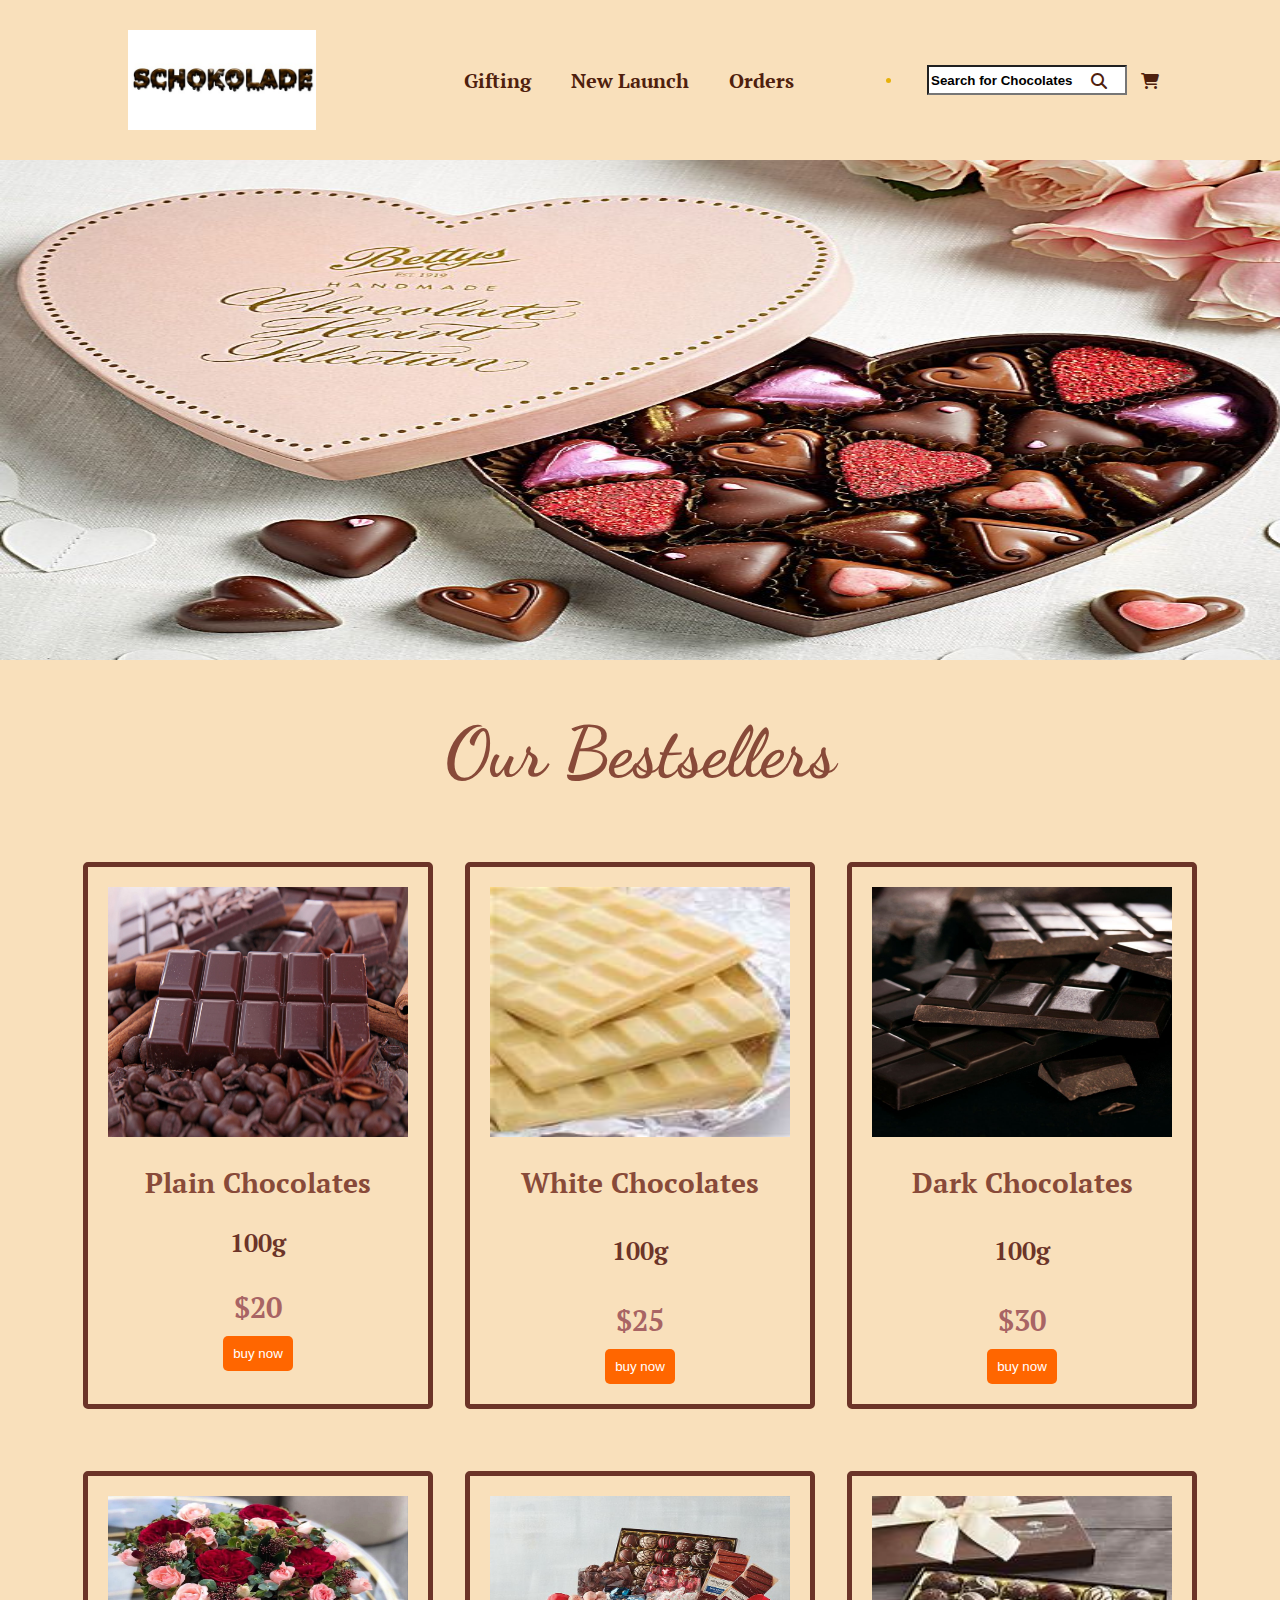
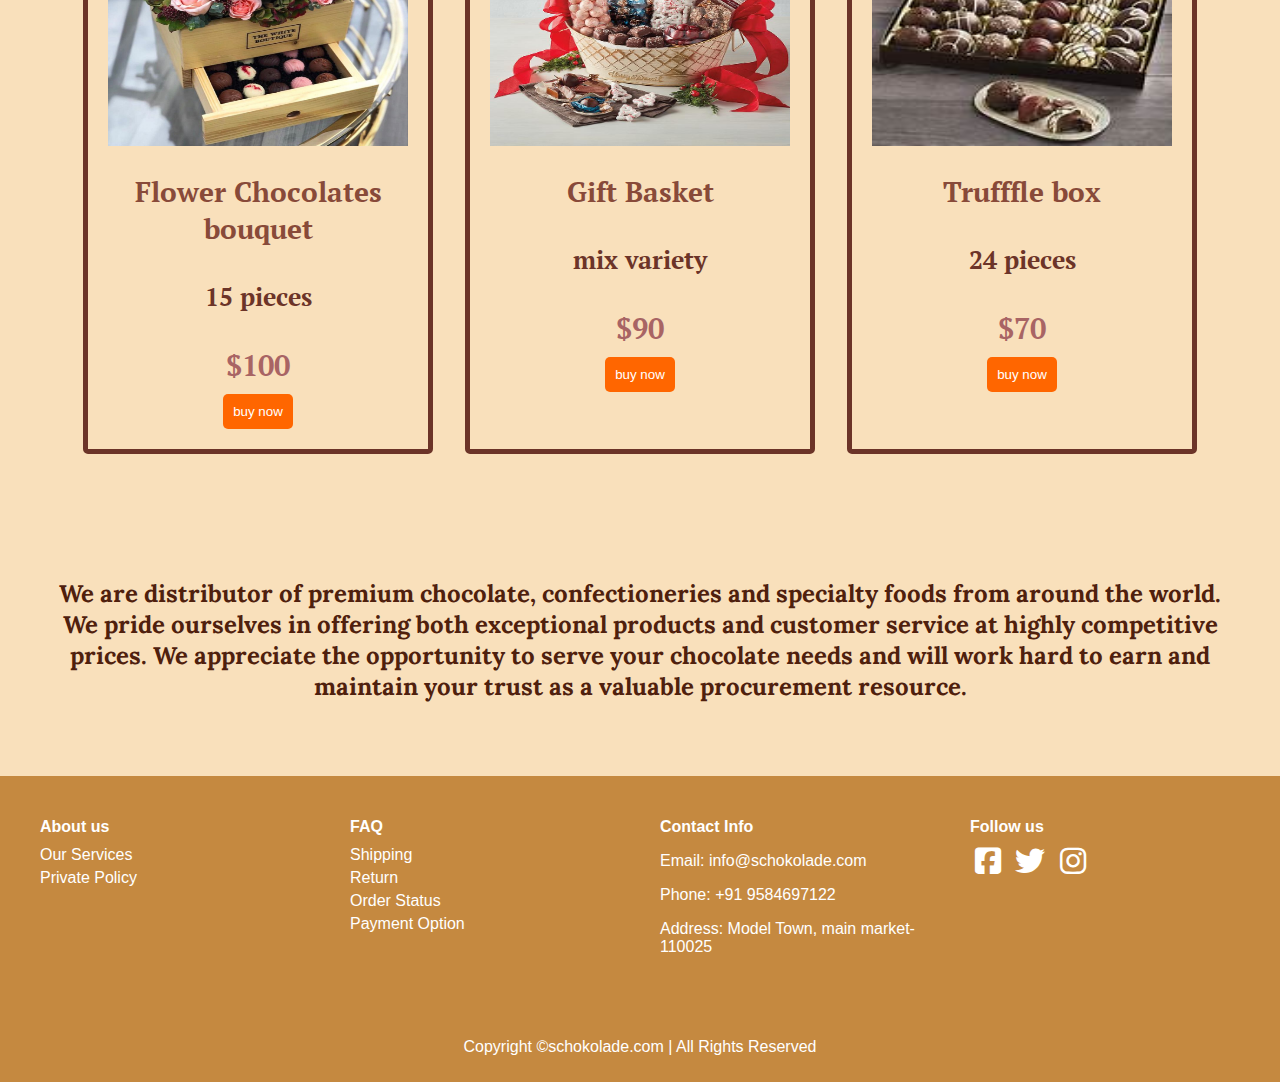
<file: Landing page/index.html>
<!DOCTYPE html>
<html lang="en">
<head>
  <meta charset="UTF-8">
  <meta name="viewport" content="width=device-width, initial-scale=1.0">
  <title>Chocolates</title>
  <link rel="stylesheet" href="style1.css">
  <link rel="stylesheet" type="text/css" href="https://cdnjs.cloudflare.com/ajax/libs/font-awesome/6.4.2/css/all.min.css">
</head>
<body>
  <header class="header">
    <img class="logo" src="logo1.jpg" alt="logo" height="100px">
    <div class="nav">
      <ul class="options">
        <li><a href="#">Gifting</a></li>
        <li><a href="#">New Launch</a></li>
        <li><a href="#">Orders</a></li>
      </ul>
    </div>
    <li class="search">
      <input type="search" placeholder="Search for Chocolates">
      <span class="fas fa-search"></span>
      <span class="fas fa-shopping-cart"></span>
    </li>
  </header>
  <div>
    <img class="home" src="heart1.jpg" alt="home page">
  </div>
  <h1 class="heading">Our Bestsellers</h1>
  <div class="chocolate">
    <div class="choco">
      <img class="image" src="simple c.jpg" alt="simple"/>
      <h2 class="c">Plain Chocolates</h3>
      <h3 class="qty">100g</h3>
      <h3 class="price">$20</h3>
      <button class="plan-button">buy now</a>
    </div>
    <div class="choco">
      <img class="image " src="white c.jpg" alt="white"/>
      <h2 class="c">White Chocolates</h3>
      <h4 class="qty">100g</h2>
      <h2 class="price">$25</h4>
      <button class="plan-button">buy now</a>
    </div>
    <div class="choco">
      <img class="image" src="dark c.jpg" alt="dark"/>
      <h2 class="c">Dark Chocolates</h3>
      <h4 class="qty">100g</h2>
      <h2 class="price">$30</h4>
      <button class="plan-button">buy now</a>
    </div>
    <div class="choco">
      <img class="image" src="flower c.jpg" alt="Chocolates bouquet"/>
      <h2 class="c">Flower Chocolates bouquet</h3>
      <h4 class="qty">15 pieces</h2>
      <h2 class="price">$100</h4>
      <button class="plan-button">buy now</a>
    </div>
    <div class="choco">
      <img class="image" src="basket.jpg" alt="Chocolates basket"/>
      <h2 class="c">Gift Basket</h3>
      <h4 class="qty">mix variety</h2>
      <h2 class="price">$90</h4>
      <button class="plan-button">buy now</a>
    </div>
    <div class="choco">
      <img class="image" src="truffle 1.jpg" alt="Chocolates truffle"/>
      <h2 class="c">Trufffle box</h3>
      <h4 class="qty">24 pieces</h2>
      <h2 class="price">$70</h4>
      <button class="plan-button">buy now</a>
    </div>
</div>
<p class="para">We are distributor of premium chocolate, confectioneries and specialty foods from around the world. 
  We pride ourselves in offering both exceptional products and customer service at highly competitive prices.
  We appreciate the opportunity to serve your chocolate needs and will work hard to earn and maintain your trust as a valuable procurement resource.
</p>
   

  <footer class="footer">
    <div class="footer-col">
      <h4>About us</h4>
      <ul>
        <li><a href="#">Our Services</a></li>
        <li><a href="#">Private Policy</a></li>
      </ul>
    </div>
    <div class="footer-col">
      <h4>FAQ</h4>
      <ul>
        <li><a href="#">Shipping</a></li>
        <li><a href="#">Return</a></li>
        <li><a href="#">Order Status</a></li>
        <li><a href="#">Payment Option</a></li>
      </ul>
    </div>
    <div class="footer-col">
      <h4>Contact Info</h4>
      <p>Email: info@schokolade.com</p>
      <p>Phone: +91 9584697122</p>
      <p>Address: Model Town, main market-110025</p>
    </div>
    <div class="footer-col">
      <h4>Follow us</h4>
      <div class="social-icons">
        <i class="fab fa-facebook-square"></i>
        <i class="fab fa-twitter"></i>
        <i class="fab fa-instagram"></i>
      </div>
    </div>
  </footer>
  <div class="footer-bottom">
    <p>Copyright &copy;schokolade.com | All Rights Reserved</p>
  </div>

</body>
</html>
</file>
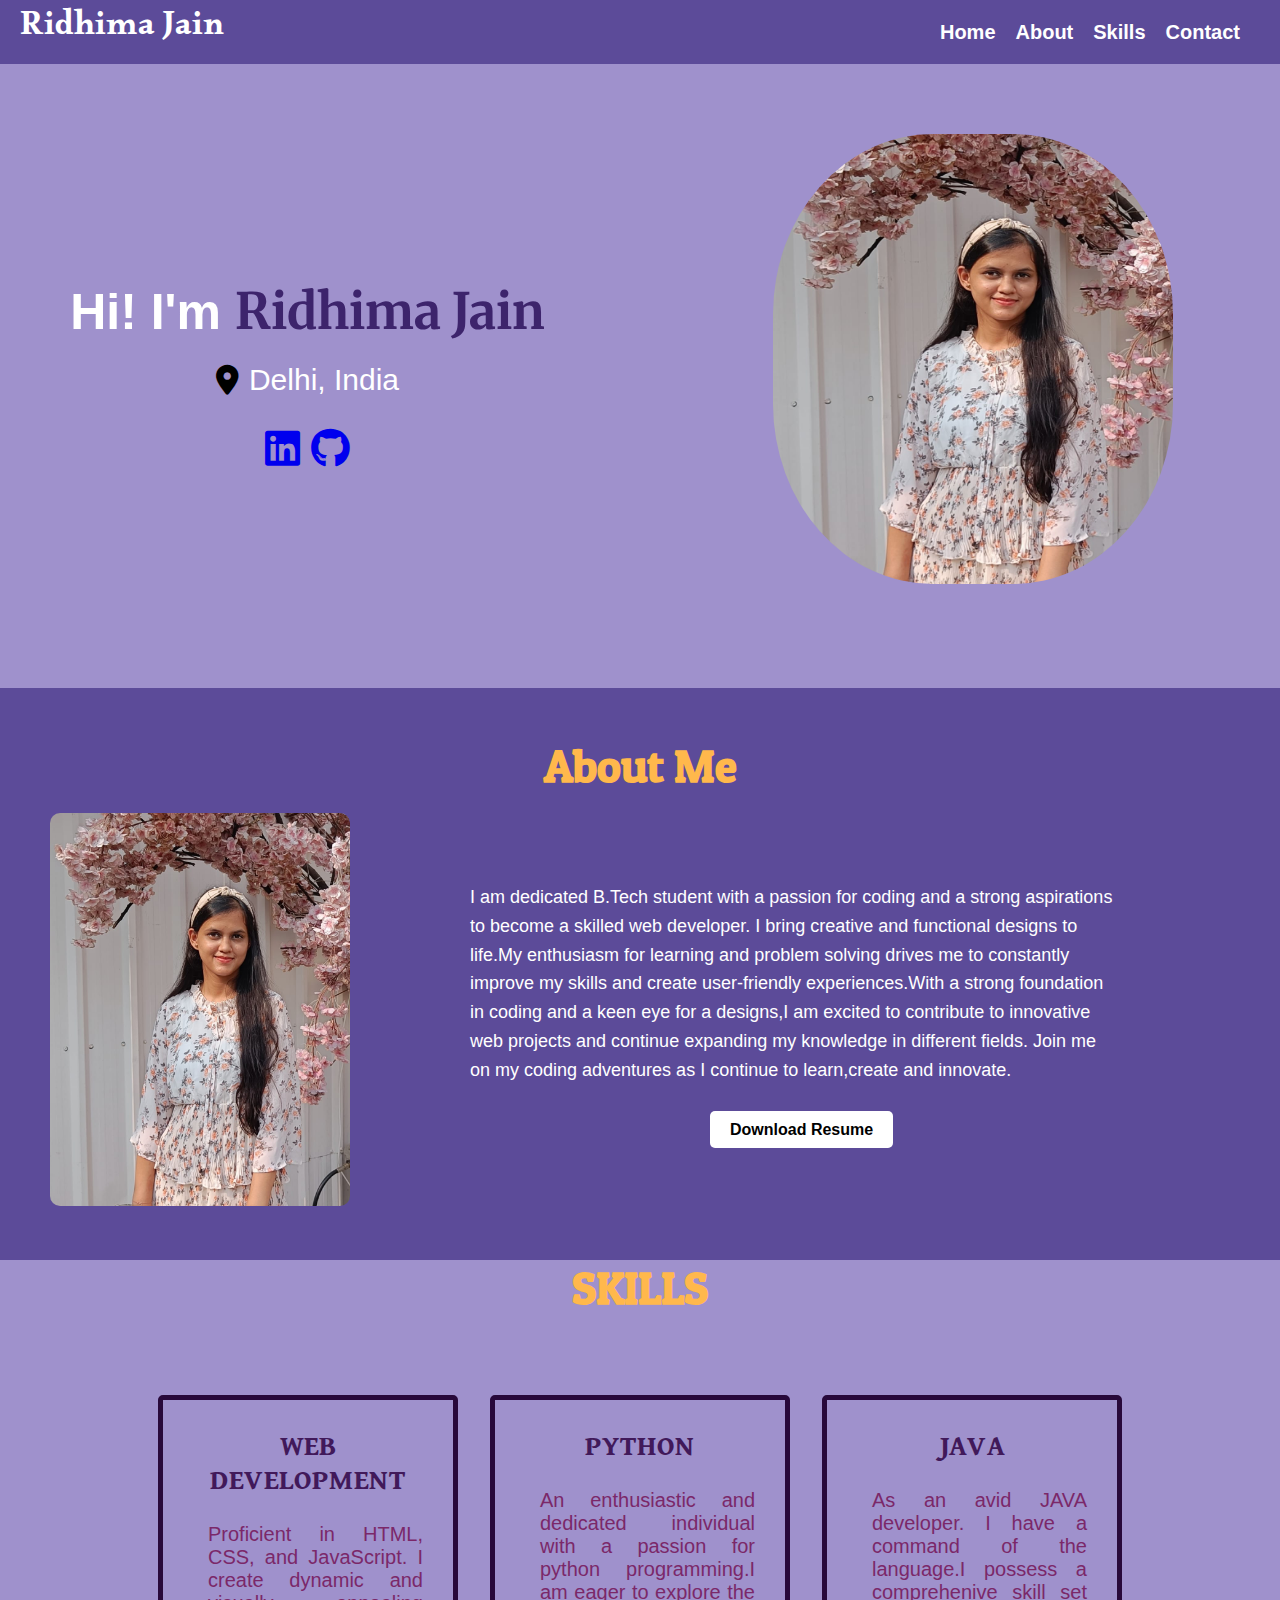
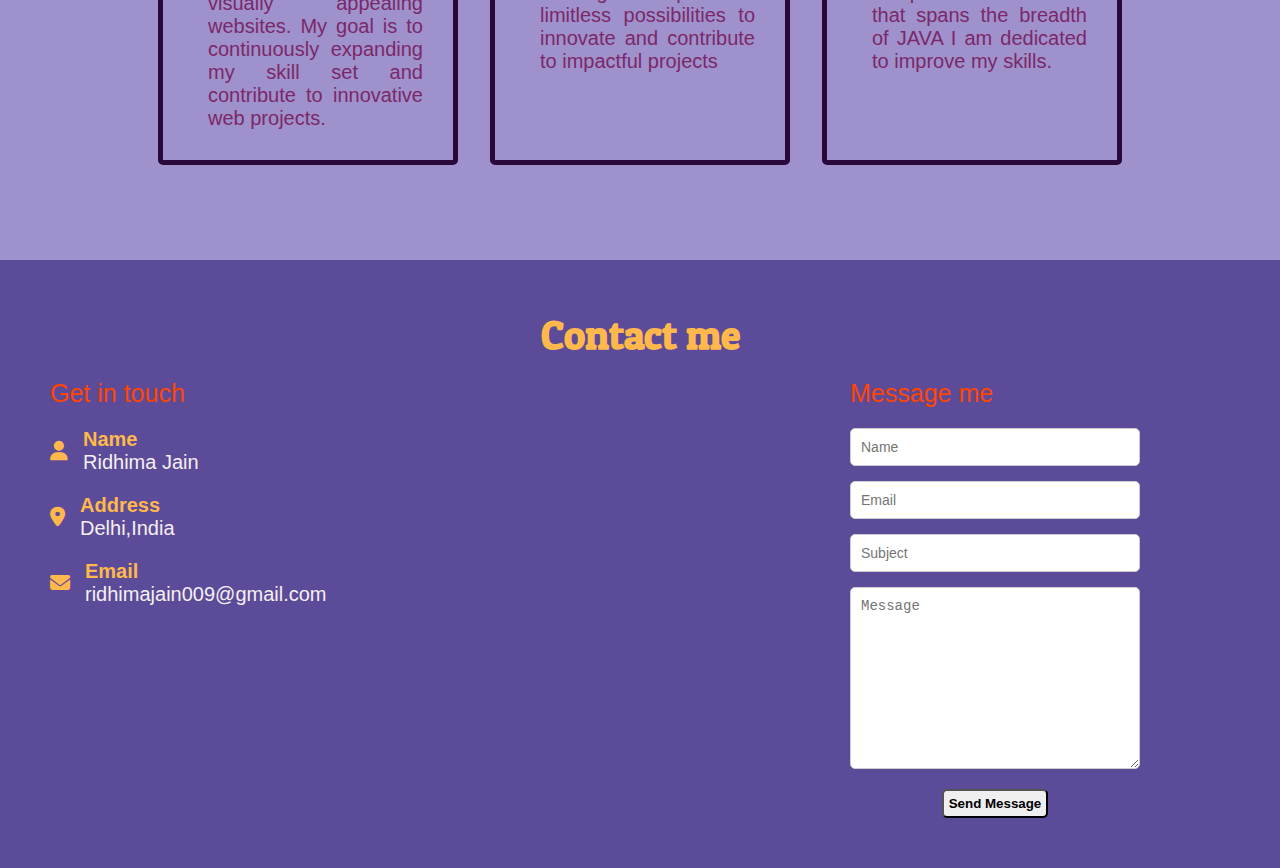
<file: Portfolio/index.html>
<!DOCTYPE html>
<html lang="en">
<head>
    <meta charset="UTF-8">
    <meta name="viewport" content="width=device-width, initial-scale=1.0">
    <title>Portfolio</title>
    <link rel="stylesheet" href="style3.css">
    <link rel="stylesheet" type="text/css" href="https://cdnjs.cloudflare.com/ajax/libs/font-awesome/6.4.2/css/all.min.css">
</head>
<body>
    <div class="nav-bar">
        <h2 class="logo">Ridhima Jain</h2>
        <ul class="options">
            <li><a href="#home">Home</a></li>
            <li><a href="#about">About</a></li>
            <li><a href="#my-skills">Skills</a></li>
            <li><a href="#contact">Contact</a></li>
        </ul>
    </div>

    <div class="home" id="home">
        <div class="home-text">
            <h1>Hi! I'm <span>Ridhima Jain</span></h1>
            <div class="home-details">
                <i class="fas fa-map-marker-alt"></i>
                <p>Delhi, India</p>
            </div>
            <div class="social-media">

                <a href="https://www.linkedin.com/in/ridhima-jain-b8165522b" target="_blank"><i
                    class='fab fa-linkedin'></i></a>
        
                <a href="https://github.com/Ridhima-Jain" target="_blank"><i class='fab fa-github'></i></a>
            </div>
        
            
        </div>
        <div class="images">
            <img src="photo.jpeg" class="girl" alt="girl">
        </div>
    </div>
    
    

    


    <div class="about" id="about">
        <h2 class="about-me">About Me</h2>
        <div class="images1">
            <img src="photo.jpeg" class="girl2" alt="girl">
            <div class="aboutme">
                <p>I am dedicated B.Tech student with a passion for coding and a strong aspirations to become a skilled web developer. 
                   I bring creative and functional designs to life.My enthusiasm for learning and problem solving drives me to constantly improve my skills and create user-friendly 
                   experiences.With a strong foundation in coding and a keen eye for a designs,I am excited to contribute to innovative web projects and continue expanding my knowledge in different fields.

                   Join me on my coding adventures as I continue to learn,create and innovate.
                </p>
                <div class="button-container">
                    <a href="" class="resume"
                    target="_blank">Download Resume</a>
                </div>
            </div>
        </div>
        
    </div>
    <div class="my-skills" id="my-skills">
        <h2 class="skills-heading">SKILLS</h2>
        <div class="skills" id="skills">
            <div class="skill">
                <h2 class="sub-heading">WEB DEVELOPMENT</h2>
                <p class="info"> Proficient in HTML, CSS, and JavaScript. I create dynamic and visually appealing websites. My goal is to continuously
                    expanding my skill set and contribute to innovative web projects.
                </p>
            </div>
            <div class="skill">
                <h2 class="sub-heading">PYTHON</h2>
                <p class="info">An enthusiastic and dedicated individual with a passion for python programming.I am eager to explore the limitless possibilities 
                    to innovate and contribute to impactful projects
                </p>
            </div>
            <div class="skill">
                <h2 class="sub-heading">JAVA</h2>
                <p class="info">As an avid JAVA developer. I have a command of the language.I possess a comprehenive skill set that spans the breadth of JAVA
                    I am dedicated to improve my skills.
                </p>
            </div>
        </div>
    </div>


    <footer class="footer">
        <h2 class="Contact" id="contact">Contact me</h2>
        <div class="footer-col">
            <div class="left">
                <div class="text">Get in touch</div>
                <div class="icons">
                    <div class="row">
                        <i class="fas fa-user"></i>
                        <div class="info">
                            <div class="head">Name</div>
                            <div class="title">Ridhima Jain</div>
                        </div>
                    </div>
                    <div class="row">
                        <i class="fas fa-map-marker-alt "></i>
                        <div class="info">
                            <div class="head">Address</div>
                            <div class="title">Delhi,India</div>
                        </div>
                    </div>
                    <div class="row">
                        <i class="fas fa-envelope"></i>
                        <div class="info">
                            <div class="head">Email</div>
                            <div class="title">ridhimajain009@gmail.com</div>
                        </div>
                    </div>
                </div>
            </div>
            <div class="right">
                <div class="text">Message me</div>
                <form action="#">
                    <div class="field-col">
                        <div class="field name">
                            <input type="text" placeholder="Name" required>
                        </div>
                        <div class="field email">
                            <input type="email" placeholder="Email" required>
                        </div>
                        <div class="field ">
                            <input type="text" placeholder="Subject" required>
                        </div>
                        <div class="field textarea">
                            <textarea cols="30" rows="10" placeholder="Message" required></textarea>
                        </div>
                        <div class="button">
                            <button type="submit" class="send">Send Message</button>
                        </div>

                    </div>
                </form>
            </div>
        </div>

</body>
</html>
</file>
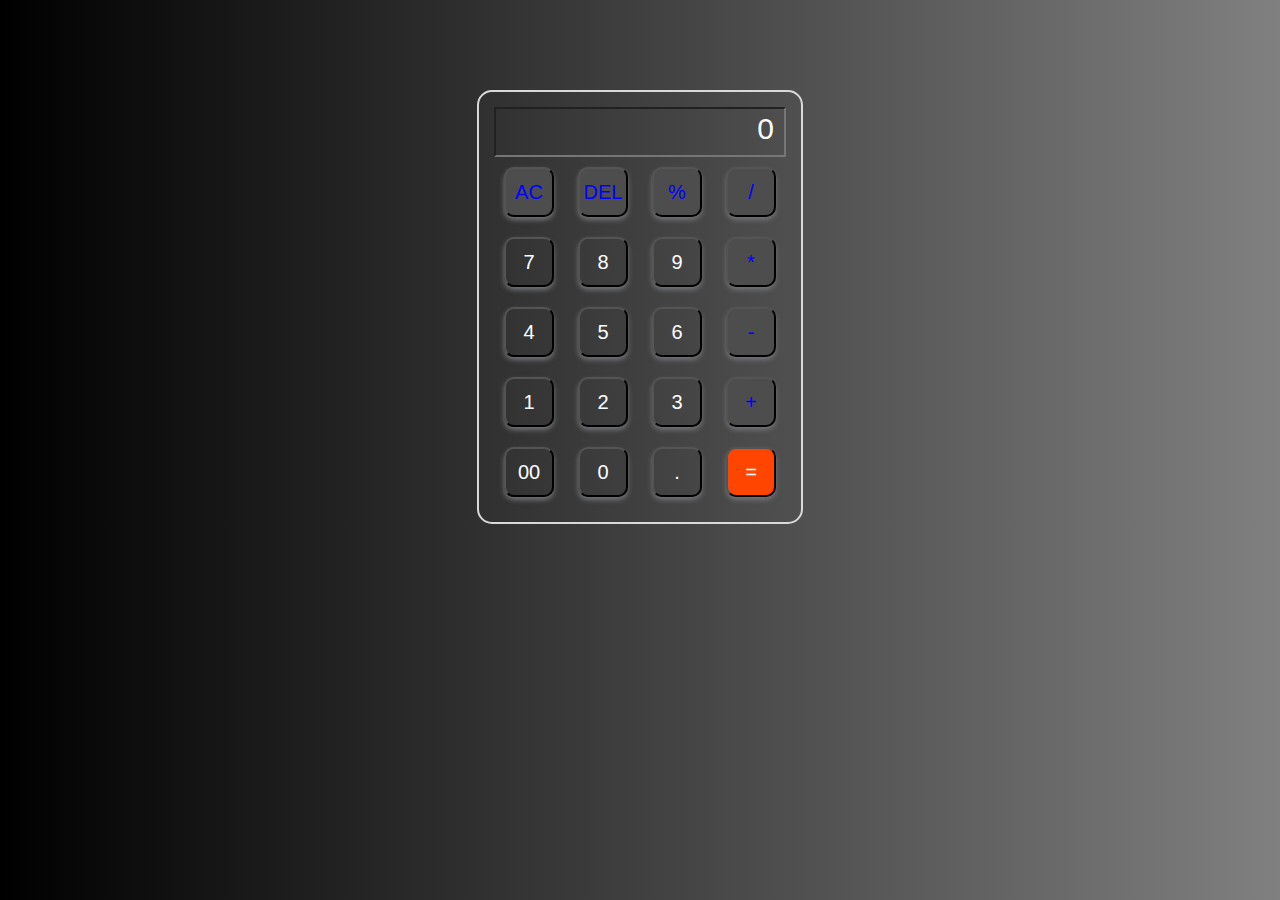
<file: Calculator/calculator.html>
<!DOCTYPE html>
<html lang="en">
<head>
    <meta charset="UTF-8">
    <meta name="viewport" content="width=device-width, initial-scale=1.0">
    <title>calculator</title>
    <link rel="stylesheet" href="style.css">
</head>
<body>
 <div class="calculator">
    <input type="text" placeholder="0" id="display">
    <div>
        <button class="signs">AC</button>
        <button class="signs">DEL</button>
        <button class="signs">%</button>
        <button class="signs">/</button>
    </div>
    <div>
        <button>7</button>
        <button>8</button>
        <button>9</button>
        <button class="signs">*</button>
    </div>
    <div>
        <button>4</button>
        <button>5</button>
        <button>6</button>
        <button class="signs">-</button>
    </div>
    <div>
        <button>1</button>
        <button>2</button>
        <button>3</button>
        <button class="signs">+</button>
    </div>
    <div>
        <button>00</button>
        <button>0</button>
        <button>.</button>
        <button class="equal">=</button>
    </div>
 </div>
 <script src="script.js"></script>   
</body>
</html>
</file>
<file: Landing page/style1.css>
@import url('https://fonts.googleapis.com/css2?family=Dancing+Script:wght@700&display=swap');
@import url('https://fonts.googleapis.com/css2?family=PT+Serif:ital@1&display=swap');
@import url('https://fonts.googleapis.com/css2?family=PT+Serif:wght@700&display=swap');
@import url('https://fonts.googleapis.com/css2?family=Lora:ital@1&display=swap');
body {
  background-color: #F9E0BB;
  margin: 0;
  padding: 0;
  font-family: sans-serif;
  color: #E7B10A;
}

header {
  display: flex;
  justify-content: space-between;
  align-items: center;
  padding: 30px 10%;
}

.logo {
  cursor: pointer;
}

.options {
  list-style: none;
  display: flex;
}

.options li {
  padding: 0 20px;
}

.options li a {
  color: #4F200D;
  font-size: 20px;
  font-weight: bold;
  text-decoration: none;
  transition: all 0.3s ease 0s;
  font-family: 'PT Serif', serif;
}

.options li a:hover {
  border: 2px solid #4F200D;
  padding: 5px 10px;
  background-color: #E7B10A;
  color: #4F200D;
}


.search {
  position: relative;
  padding: 2px 25px;
  border-radius: 5px;
  transition: all 0.3s ease 0s;
  cursor: pointer;
  height: 30px;
}

.search input {
  background-color: white;
  width: 200px;
  height: 30px;
  padding-right: 35px; 
}

.search input::placeholder {
  color: black;
  font-weight: bold;
}


.search .fa-search {
  position: absolute;
  top: 30%;
  right: 45px; 
  
  color: #4F200D;
  cursor: pointer;
}


.search .fa-shopping-cart {
  position: absolute;
  top: 30%;
  right: 1px; 
  color: #4F200D;
  cursor: pointer;
  width: 10px;
}


.home {
  height: 500px;
  width: 1348px;
}

.heading {
  text-align: center;
  color: #884A39;
  font-size: 70px;
  font-family: 'Dancing Script', cursive;
}

.chocolate {
  display: flex;
  flex-wrap: wrap;
  justify-content: center;
  gap: 2rem;
  padding: 20px;
}

.choco {
  display: inline-block;
  max-width: 300px;
  padding: 20px;
  border: 5px solid #6C3428;
  border-radius: 5px;
  text-align: center;
  margin-bottom: 30px;
  transition: transform 0.3s ease;
}

.choco:hover {
  transform: scale(1.05);
}

.image {
  width: 300px;
  height: 250px;
}

.c {
  font-size: 28px;
  font-weight: bold;
  margin-bottom: 10px;
  color: #884A39;
  font-family: 'PT Serif', serif;
}

.qty {
  font-size: 25px;
  font-family: 'PT Serif', serif;
  color: #6C3428;
}

.price {
  font-size: 29px;
  font-weight: bold;
  margin-bottom: 10px;
  font-family: 'PT Serif', serif;
  color: #A86464;
}

.plan-button {
  padding: 10px;
  background-color: #ff6600;
  color: #fff;
  border-radius: 5px;
  border: none;
  cursor: pointer;
}
.para{
  color: #4F200D;
  font-family: 'Lora', serif;
  font-weight: bolder;
  padding:50px;
  text-align: center;
  font-size: x-large;


}
.plan-button:hover {
  background-color: #E7B10A;
}

.footer {
  background-color: #C58940;
  color: white;
  padding: 20px;
  display: flex;
  flex-wrap: wrap;
  justify-content: space-between;
}

.footer-col {
  flex: 1;
  padding: 0 20px;
  margin-bottom: 20px;
}

.footer h4 {
  margin-bottom: 10px;
}

.footer ul {
  list-style: none;
  margin: 0;
  padding: 0;
}

.footer li {
  margin-bottom: 5px;
}

.footer a {
  color: white;
  text-decoration: none;
}

.footer a:hover {
  color: #ccc;
}

.footer-bottom {
  background-color: #C58940;
  color: white;
  text-align: center;
  padding: 10px;
}

.social-icons i {
  font-size: 30px;
  margin: 0 5px;
  color: white;
  cursor: pointer;
  transition: transform 0.3s ease;
}

.social-icons i:hover {
  transform: scale(1.2);
}
</file>
<file: Portfolio/style3.css>
@import url('https://fonts.googleapis.com/css2?family=Pacifico&family=Ruwudu:wght@600&display=swap');
@import url('https://fonts.googleapis.com/css2?family=Merriweather:ital@1&display=swap');
@import url('https://fonts.googleapis.com/css2?family=Patua+One&display=swap');
@import url('https://fonts.googleapis.com/css2?family=Dai+Banna+SIL&display=swap');
* {
    margin: 0;
    padding: 0;
    box-sizing: border-box;
}


body {
    font-family: Arial, sans-serif;
    
    color: #333;
}


.nav-bar {
    background-color: #5C4B99;
    color: white;
    display: flex;
    justify-content: space-between;
    align-items: center;
    padding: 5px 20px;
}

.logo {
    font-size: 34px;
    font-family: 'Ruwudu', serif;
    
}

.options {
    list-style: none;
    display: flex;
    font-size: 20px;
}

.options li {
    margin-right: 20px;
}

.options a {
    text-decoration: none;
    color: white;
    font-weight: bold;
}
.options li a:hover {
    
    color: #FFB84C;
  }

.home {
    display: flex;
    align-items: center;
    justify-content: center;
    padding: 100px 0;
    background-color: #9F91CC;
}

.home-text {
    flex: 1;
    text-align: center;
    margin-right: 50px;
}
.social-media{
    font-size: 40px;
    margin-top: 30px;
    gap: 20px;
}

.images {
    text-align: center;
    flex: 1;
}

.girl {
    width: 400px;
    height: 450px;
    border-radius: 40%;
    margin-top: -30px; 
}

.home h1 {
    font-size: 50px;
    margin-bottom: 20px;
    color: #fff;
}

.home span {
    font-family: 'Merriweather', serif;
    color: #3D246C;
}

.home-details {
    display: flex;
    align-items: center;
    justify-content: center;
    font-size: 30px;
    color: #fff;
    
}

.home-details i {
    color: black;
    margin-right: 10px;
    
}


.about {
    background-color: #5C4B99;
    padding: 50px;
    
    align-items: center;
    justify-content: space-between;
}
.about-me {
    font-size: 45px;
    margin-bottom: 20px;
    color: #FFB84C;
    text-align: center; 
    font-family: 'Patua One', cursive;
}


.images1 {
    flex-basis: 40%;
    text-align: left;
    display: inline-flex;
    gap: 120px;
}

.girl2 {
    width: 100%;
    max-width: 300px;
    height: auto;
    border-radius: 10px;
   
}


.aboutme {
    flex-basis: 55%;
    font-size: 18px;
    line-height: 1.6;
    color:white;
    text-align: left;
    flex: wrap;
    margin-top: 70px;
    row-gap: 50px;
    margin-bottom: 2px;
    
}

.resume {
    display: inline;
    background-color: white;
    color: black;
    font-weight: bolder;
    padding: 10px 20px;
    border-radius: 5px;
    text-decoration: none;
    margin-left: 240px;
    margin-bottom: 10px;
    font-size: 16px;
    transition: background-color 0.3s;
}
.button-container {
    margin-top: 30px; /* Adjust this value to change the gap */
}
.resume:hover {
    background-color: #D27685;
}

.my-skills{
    background-color:#9F91CC;
    height: 600px;
    

}
.skills-heading {
    font-size: 45px;
    margin-bottom: 40px;
    color: #FFB84C;
    text-align: center;
    font-family: 'Patua One', cursive;
 
    
  }
  
  .skills {
    display: flex;
    flex-wrap: wrap;
    justify-content: center;
    gap: 2rem;
    padding: 40px;
    
  }
  .sub-heading{
    color: #41195a;
    font-family: 'Dai Banna SIL', serif;
  }
  .skill {
    display: inline-block;
    max-width: 300px;
    font-size: 20px;
    
    color: #7B2869;
    padding: 30px;
    border: 5px solid #28093a;
    border-radius: 5px;
    text-align: center;
    margin-bottom: 30px;
    transition: transform 0.3s ease;
    
  }
  
  .skill:hover {
    transform: scale(1.05);
  }
  .info{
    text-align: justify;
  }
  .skill .sub-heading {
    margin-bottom: 25px; /* Add a margin between sub-heading and paragraph */
}


.footer {
    background-color: #5C4B99;
    
    padding: 50px 0;
    text-align: center;
}

.Contact {
    font-size: 40px;
    margin-bottom: 20px;
    color: #FFB84C;
    font-family: 'Patua One', cursive;

}

.footer-col {
    display: flex;
    justify-content: space-between;
    flex-wrap: wrap;
    align-items: flex-start; 
    font-size: 24px;
}

.left {
    flex-basis: calc(50% - 30px);
    text-align: left;
    margin-left: 50px;
    font-size: 20px;
}

.right {
    flex-basis: calc(50% - 20px);
    text-align: right;
    margin-right: -190px;
    font-size: 20px;
}



.form-field {
    display: flex;
    flex-direction: column;
    align-items: flex-end; 
}



.text {
    font-size: 25px;
    margin-bottom: 20px;
    text-align: left;
    color: orangered;
}

.icons {
    display: flex;
    flex-direction: column;
    align-items: flex-start;
    gap: 20px;
    color: #FFB84C;
}

.row {
    display: flex;
    align-items: center;
}

.info {
    display: flex;
    flex-direction: column;
    margin-left: 15px;
}


.head {
    font-weight: bold;
}

.title {
    color: #f4efef;
}
form {
    display: flex;
    flex-direction: column;
    align-items: flex-start;
}

.field {
    margin-bottom: 15px;
    
}

.field label {
    font-weight: bold;
    display: block;
    margin-bottom: 5px;
}

.field input,
.field textarea {
    width: 100%;
    padding: 10px;
    border: 1px solid #ccc;
    border-radius: 5px;
    font-size: 14px;
    text-align: left;
}

.button {
    
    text-align: center;
}
.send{
    padding: 5px;
    border-radius: 5px;
    font-weight: bolder;
}
.send:hover{
    background-color: orangered;
}
</file>
<file: Calculator/style.css>
*{
    margin:0;
    padding: 0;
    box-sizing: border-box; 

}


body{
    height: 100%;
    width: 100%;
    display:flex ;
    justify-content: center;
    align-items: center;
    margin-top:90px;
    background: linear-gradient(to right,black,grey);
}
.calculator{
    border: 2px solid #D8D9DA ;
    border-radius: 15px;
    padding: 15px;
   
}
input{
    background-color: transparent;
    text-align: right;
    width: 100%;
    height: 50px;
    padding: 10px;
    cursor: pointer;
    color: #ffffff;
    font-size: 20px;
    
}
input::placeholder{
    color: #ffffff;
    font-size: 30px;
    

}
button{
    margin: 10px;
    font-size: 20px;
    height: 50px;
    width: 50px;
    border-radius: 10px;
    color: #ffffff;
    background-color: transparent;
    box-shadow: 0px 3px 5px rgba(113,115,119,1.9);
}
.equal{
    background-color: orangered;
}
.signs{
    color: blue;
    background-color: #4D4D4D;
}
</file>
